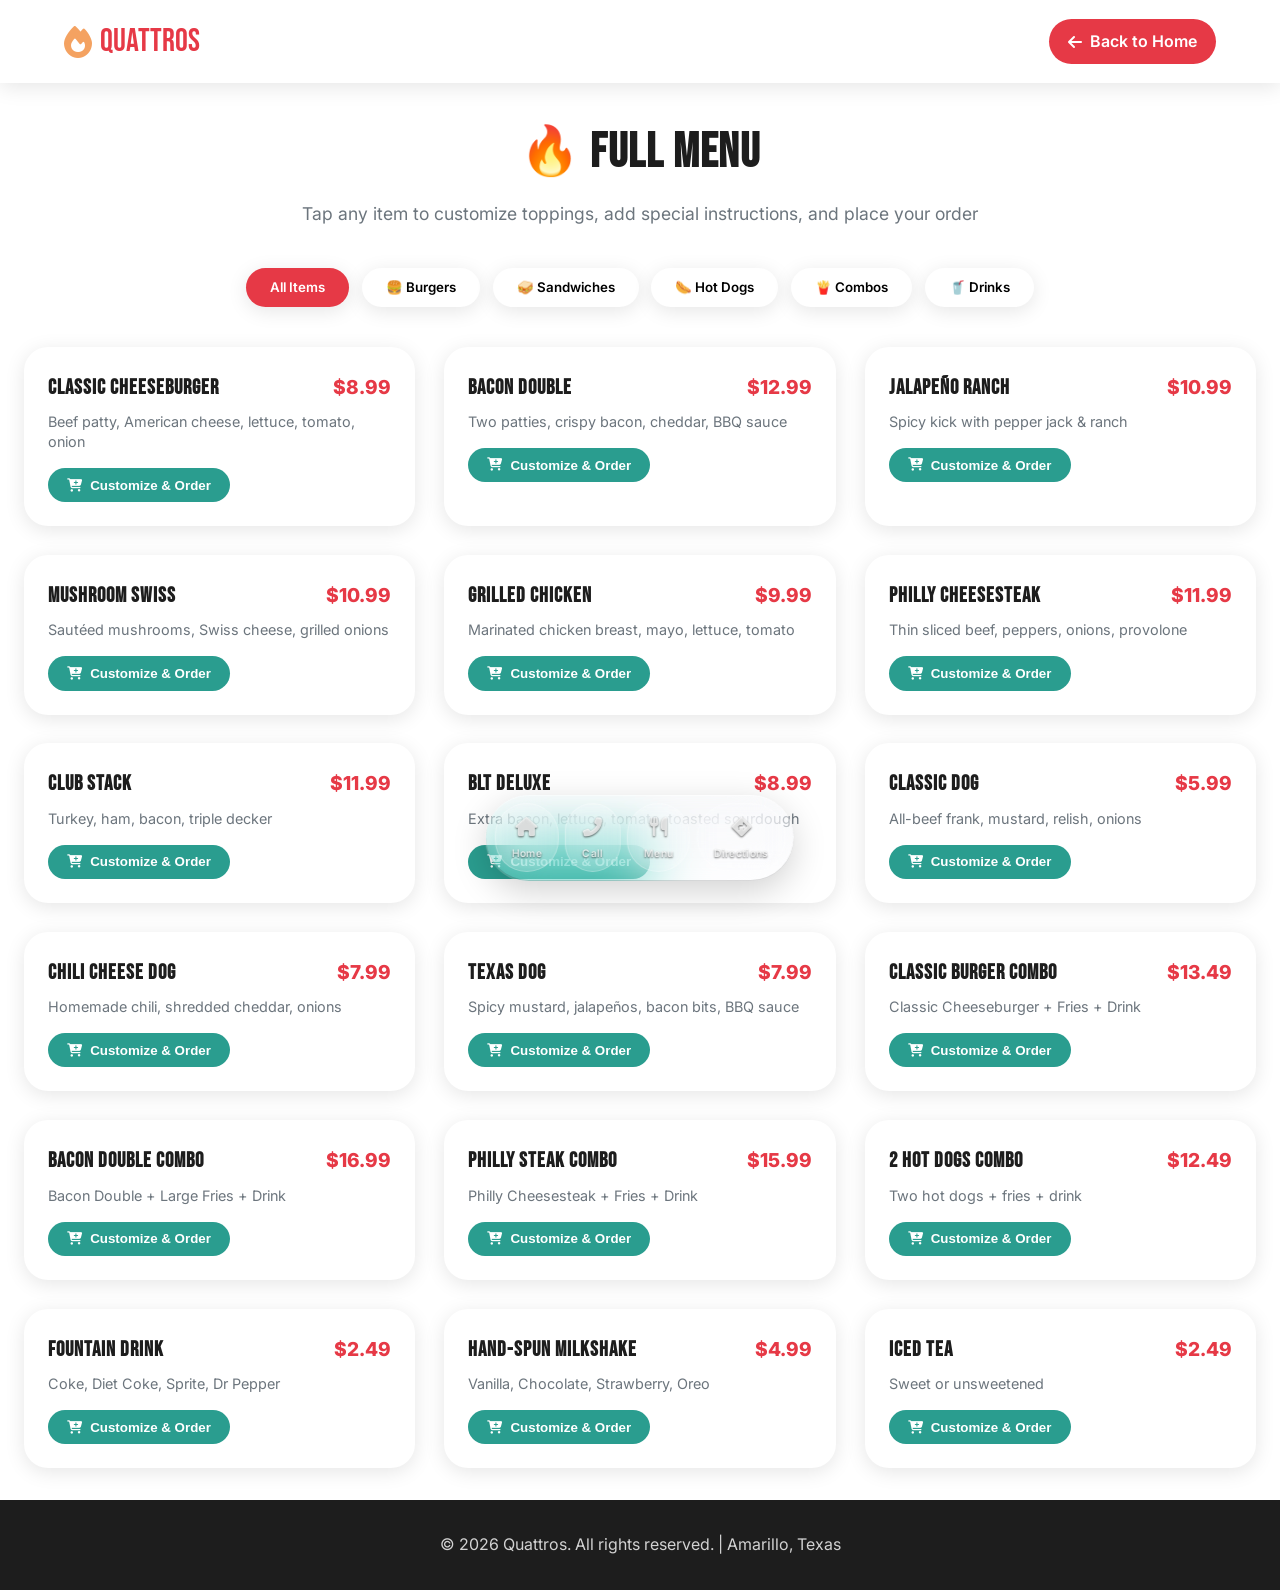
<file: menu.html>
<!doctype html>
<html lang="en">
    <head>
        <meta charset="UTF-8" />
        <meta
            name="viewport"
            content="width=device-width, initial-scale=1.0, viewport-fit=cover"
        />
        <meta
            name="description"
            content="Quattros full menu - customize your burger, sandwich, or hot dog with toppings, condiments, and choose pickup or delivery. Order online now!"
        />
        <meta name="robots" content="index, follow" />

        <meta
            property="og:title"
            content="Quattros Menu - Customize & Order Online"
        />
        <meta
            property="og:description"
            content="Build your perfect meal with our full menu. Choose pickup, curbside, or delivery."
        />
        <meta property="og:type" content="website" />

        <link
            rel="canonical"
            href="https://www.quattrosamarillo.com/menu.html"
        />
        <link rel="icon" type="image/x-icon" href="assets/images/favicon.ico" />

        <link rel="preconnect" href="https://fonts.googleapis.com" />
        <link rel="preconnect" href="https://fonts.gstatic.com" crossorigin />
        <link
            href="https://fonts.googleapis.com/css2?family=Bebas+Neue&family=Inter:wght@400;500;600;700;800&display=swap"
            rel="stylesheet"
        />
        <link
            rel="stylesheet"
            href="https://cdnjs.cloudflare.com/ajax/libs/font-awesome/6.4.0/css/all.min.css"
        />
        <link rel="stylesheet" href="/assets/css/styles.css" />
        <link rel="stylesheet" href="/assets/css/menu-styles.css" />

        <title>Quattros Full Menu | Customize & Order Online</title>
    </head>
    <body>
        <nav class="menu-nav">
            <div class="nav-container">
                <a href="index.html" class="logo">
                    <i class="fas fa-fire"></i>
                    QUATTROS
                </a>
                <a href="index.html" class="back-home-btn">
                    <i class="fas fa-arrow-left"></i>
                    Back to Home
                </a>
            </div>
        </nav>

        <main class="menu-full-page">
            <div class="menu-header-page">
                <h1>🔥 Full Menu</h1>
                <p>
                    Tap any item to customize toppings, add special
                    instructions, and place your order
                </p>
            </div>

            <div class="category-filter">
                <button data-cat="all" class="filter-btn active">
                    All Items
                </button>
                <button data-cat="burgers" class="filter-btn">
                    🍔 Burgers
                </button>
                <button data-cat="sandwiches" class="filter-btn">
                    🥪 Sandwiches
                </button>
                <button data-cat="hotdogs" class="filter-btn">
                    🌭 Hot Dogs
                </button>
                <button data-cat="combos" class="filter-btn">🍟 Combos</button>
                <button data-cat="drinks" class="filter-btn">🥤 Drinks</button>
            </div>

            <div id="menuContainer" class="menu-items-grid"></div>
        </main>

        <!-- Order Modal -->
        <div id="orderModal" class="modal">
            <div class="modal-content">
                <div class="modal-header">
                    <h3 id="modalItemName">Item Name</h3>
                    <span class="close-modal">&times;</span>
                </div>
                <div class="modal-body">
                    <p class="modal-price" id="modalPrice">$0.00</p>
                    <form id="orderForm">
                        <input type="hidden" id="itemId" />
                        <input type="hidden" id="itemPrice" />

                        <div class="form-group">
                            <label
                                ><i class="fas fa-sliders-h"></i> Customizations
                                (add/remove)</label
                            >
                            <textarea
                                id="customizations"
                                rows="2"
                                placeholder="Examples: no pickles, extra cheese, add bacon, lettuce on side"
                            ></textarea>
                        </div>

                        <div class="form-group">
                            <label
                                ><i class="fas fa-mortar-pestle"></i> Condiments
                                & Extras</label
                            >
                            <input
                                type="text"
                                id="condiments"
                                placeholder="Ketchup, mustard, mayo, BBQ, jalapeños..."
                            />
                        </div>

                        <!-- Inside the modal, replace the Order Type section -->
                         <div class="form-group">
                             <label>📦 Order Type</label>
                             <div class="radio-group">
                                 <label>
                                     <input type="radio" name="orderType" value="Pickup" checked>
                                     Pickup <span style="color: #6c757d; font-size: 0.85rem;">(In-store)</span>
                                 </label>
                                 <label>
                                     <input type="radio" name="orderType" value="Curbside">
                                     Curbside
                                 </label>
                                 <label>
                                     <input type="radio" name="orderType" value="Delivery">
                                     Delivery <span style="color: #e63946; font-size: 0.85rem;">(+$3.99)</span>
                                 </label>
                             </div>
                         </div>

                        <div
                            id="addressGroup"
                            class="form-group"
                            style="display: none"
                        >
                            <label>🏠 Delivery Address</label>
                            <input
                                type="text"
                                id="deliveryAddress"
                                placeholder="Street address, city, zip"
                            />
                        </div>

                        <div class="form-group">
                            <label>⏱️ Pickup/Ready Time</label>
                            <input
                                type="text"
                                id="timeNote"
                                placeholder="ASAP, 6:30 PM, or call when ready"
                            />
                        </div>

                        <div class="form-group">
                            <label>📱 Your Phone</label>
                            <input
                                type="tel"
                                id="customerPhone"
                                required
                                placeholder="(806) 555-1234"
                            />
                        </div>

                        <div class="form-group">
                            <label>👤 Your Name</label>
                            <input
                                type="text"
                                id="customerName"
                                required
                                placeholder="Full name"
                            />
                        </div>

                        <button type="submit" class="btn-submit-order">
                            <i class="fas fa-paper-plane"></i> Send Order to
                            Quattros
                        </button>
                    </form>
                </div>
            </div>
        </div>

        <footer>
            <p>&copy; 2026 Quattros. All rights reserved. | Amarillo, Texas</p>
        </footer>
        
               <!-- Sticky Action Bar - Premium Liquid Glass -->
               <div class="sticky-action-bar">
               
                   <a href="index.html" class="action-btn" id="homeBtn">
                       <div class="btn-icon">
                           <i class="fas fa-home"></i>
                       </div>
                       <span class="btn-label">Home</span>
                       <div class="btn-glow"></div>
                   </a>
               
                   <a href="tel:+18065551234" class="action-btn" id="callBtn">
                       <div class="btn-icon">
                           <i class="fas fa-phone-alt"></i>
                       </div>
                       <span class="btn-label">Call</span>
                       <div class="btn-glow"></div>
                   </a>
                   
                   <a href="menu.html" class="action-btn" id="menuBtn">
                       <div class="btn-icon">
                           <i class="fas fa-utensils"></i>
                       </div>
                       <span class="btn-label">Menu</span>
                       <div class="btn-glow"></div>
                   </a>
                   
                   <a href="https://maps.google.com/?q=Amarillo+TX" target="_blank" class="action-btn" id="directionsBtn">
                       <div class="btn-icon">
                           <i class="fas fa-directions"></i>
                       </div>
                       <span class="btn-label">Directions</span>
                       <div class="btn-glow"></div>
                   </a>
               
               </div>
        <script src="/assets/js/menu-scripts.js"></script>
    </body>
</html>
</file>
<file: assets/css/styles.css>
:root {
     --primary: #e63946;
     --primary-dark: #d62828;
     --secondary: #f4a261;
     --accent: #2a9d8f;
     --dark: #1d1d1d;
     --light: #f8f9fa;
     --gray: #6c757d;
     --white: #ffffff;
     --shadow: 0 4px 20px rgba(0, 0, 0, 0.1);
     --shadow-hover: 0 8px 30px rgba(0, 0, 0, 0.15);
}

* {
     margin: 0;
     padding: 0;
     box-sizing: border-box;
}

html {
     scroll-behavior: smooth;
}

body {
     font-family: "Inter", sans-serif;
     background-color: var(--light);
     color: var(--dark);
     line-height: 1.6;
     overflow-x: hidden;
}

h1,
h2,
h3,
.brand {
     font-family: "Bebas Neue", sans-serif;
     letter-spacing: 1px;
}

/* Navigation */
nav {
     position: fixed;
     top: 0;
     width: 100%;
     background: rgba(255, 255, 255, 0.95);
     backdrop-filter: blur(10px);
     z-index: 1000;
     padding: 1rem 0;
     box-shadow: var(--shadow);
     transition: all 0.3s ease;
}

.nav-container {
     max-width: 1200px;
     margin: 0 auto;
     padding: 0 1.5rem;
     display: flex;
     justify-content: space-between;
     align-items: center;
}

.logo {
     font-family: "Bebas Neue", sans-serif;
     font-size: 2rem;
     color: var(--primary);
     text-decoration: none;
     display: flex;
     align-items: center;
     gap: 0.5rem;
}

.logo i {
     color: var(--secondary);
}

.nav-phone {
     display: flex;
     align-items: center;
     gap: 0.5rem;
     color: var(--dark);
     text-decoration: none;
     font-weight: 600;
     font-size: 1.1rem;
     transition: color 0.3s;
}

.nav-phone:hover {
     color: var(--primary);
}

/* Hero Section */
.hero {
     margin-top: 70px;
     background: linear-gradient(135deg, var(--dark) 0%, #2d2d2d 100%);
     color: var(--white);
     padding: 4rem 1.5rem;
     position: relative;
     overflow: hidden;
}

.hero::before {
     content: "";
     position: absolute;
     top: -50%;
     right: -20%;
     width: 600px;
     height: 600px;
     background: radial-gradient(
     circle,
     rgba(230, 57, 70, 0.2) 0%,
     transparent 70%
     );
     border-radius: 50%;
}

.hero-container {
     max-width: 1200px;
     margin: 0 auto;
     display: grid;
     grid-template-columns: 1fr;
     gap: 3rem;
     align-items: center;
     position: relative;
     z-index: 1;
}

.hero-content h1 {
     font-size: 3.5rem;
     line-height: 1;
     margin-bottom: 1rem;
     background: linear-gradient(135deg, var(--white) 0%, var(--secondary) 100%);
     -webkit-background-clip: text;
     -webkit-text-fill-color: transparent;
     background-clip: text;
}

.hero-content p {
     font-size: 1.25rem;
     color: #ccc;
     margin-bottom: 2rem;
     max-width: 500px;
}

.status-badge {
     display: inline-flex;
     align-items: center;
     gap: 0.5rem;
     background: rgba(42, 157, 143, 0.2);
     color: var(--accent);
     padding: 0.5rem 1rem;
     border-radius: 50px;
     font-size: 0.9rem;
     font-weight: 600;
     margin-bottom: 1.5rem;
     border: 1px solid rgba(42, 157, 143, 0.3);
}

.status-badge::before {
     content: "";
     width: 8px;
     height: 8px;
     background: var(--accent);
     border-radius: 50%;
     animation: pulse 2s infinite;
}

@keyframes pulse {
     0%,
     100% {
          opacity: 1;
     }
     50% {
          opacity: 0.5;
     }
}

.hero-buttons {
     display: flex;
     gap: 1rem;
     flex-wrap: wrap;
}

.btn {
     display: inline-flex;
     align-items: center;
     justify-content: center;
     gap: 0.5rem;
     padding: 1rem 2rem;
     border-radius: 12px;
     font-weight: 700;
     font-size: 1.1rem;
     text-decoration: none;
     transition: all 0.3s ease;
     border: none;
     cursor: pointer;
     min-height: 56px;
}

.btn-primary {
     background: var(--primary);
     color: var(--white);
     box-shadow: 0 4px 15px rgba(230, 57, 70, 0.4);
}

.btn-primary:hover {
     background: var(--primary-dark);
     transform: translateY(-2px);
     box-shadow: 0 6px 20px rgba(230, 57, 70, 0.5);
}

.btn-secondary {
     background: transparent;
     color: var(--white);
     border: 2px solid var(--white);
}

.btn-secondary:hover {
     background: var(--white);
     color: var(--dark);
}

.hero-image {
     position: relative;
}

.hero-image img {
     width: 100%;
     max-width: 600px;
     border-radius: 20px;
     box-shadow: 0 20px 60px rgba(0, 0, 0, 0.5);
     transform: rotate(-3deg);
     transition: transform 0.3s ease;
}

.hero-image:hover img {
     transform: rotate(0deg) scale(1.02);
}

.floating-badge {
     position: absolute;
     bottom: 20px;
     left: -20px;
     background: var(--white);
     color: var(--dark);
     padding: 1rem 1.5rem;
     border-radius: 15px;
     box-shadow: var(--shadow);
     font-weight: 700;
     display: flex;
     align-items: center;
     gap: 0.5rem;
     animation: float 3s ease-in-out infinite;
}

@keyframes float {
     0%,
     100% {
          transform: translateY(0);
     }
     50% {
          transform: translateY(-10px);
     }
}

/* Sticky Action Bar */
.sticky-bar {
     position: fixed;
     bottom: 0;
     left: 0;
     right: 0;
     background: var(--white);
     padding: 1rem;
     box-shadow: 0 -4px 20px rgba(0, 0, 0, 0.1);
     z-index: 999;
     display: flex;
     justify-content: space-around;
     gap: 1rem;
     border-top: 3px solid var(--primary);
}

.sticky-btn {
     flex: 1;
     display: flex;
     flex-direction: column;
     align-items: center;
     gap: 0.25rem;
     text-decoration: none;
     color: var(--dark);
     font-size: 0.75rem;
     font-weight: 600;
     transition: color 0.3s;
}

.sticky-btn i {
     font-size: 1.5rem;
     color: var(--primary);
}

.sticky-btn:hover {
     color: var(--primary);
}

/* Section Styles */
section {
     padding: 4rem 1.5rem;
}

.container {
     max-width: 1200px;
     margin: 0 auto;
}

.section-header {
     text-align: center;
     margin-bottom: 3rem;
}

.section-header h2 {
     font-size: 2.5rem;
     color: var(--dark);
     margin-bottom: 0.5rem;
}

.section-header p {
     color: var(--gray);
     font-size: 1.1rem;
}

/* About Section */
.about {
     background: var(--white);
}

.about-content {
     max-width: 800px;
     margin: 0 auto;
     text-align: center;
     font-size: 1.2rem;
     line-height: 1.8;
     color: var(--gray);
}

.about-content strong {
     color: var(--primary);
}

/* Menu Section */
.menu {
     background: var(--light);
}

.menu-grid {
     display: grid;
     grid-template-columns: repeat(auto-fit, minmax(280px, 1fr));
     gap: 2rem;
}

.menu-category {
     background: var(--white);
     border-radius: 20px;
     padding: 2rem;
     box-shadow: var(--shadow);
     transition:
     transform 0.3s ease,
     box-shadow 0.3s ease;
}

.menu-category:hover {
     transform: translateY(-5px);
     box-shadow: var(--shadow-hover);
}

.category-header {
     display: flex;
     align-items: center;
     gap: 1rem;
     margin-bottom: 1.5rem;
     padding-bottom: 1rem;
     border-bottom: 3px solid var(--light);
}

.category-icon {
     width: 50px;
     height: 50px;
     background: var(--primary);
     color: var(--white);
     border-radius: 12px;
     display: flex;
     align-items: center;
     justify-content: center;
     font-size: 1.5rem;
}

.category-header h3 {
     font-size: 1.8rem;
     color: var(--dark);
}

.menu-item {
     display: flex;
     justify-content: space-between;
     align-items: flex-start;
     padding: 1rem 0;
     border-bottom: 1px solid #eee;
}

.menu-item:last-child {
     border-bottom: none;
}

.item-info h4 {
     font-size: 1.1rem;
     color: var(--dark);
     margin-bottom: 0.25rem;
     font-family: "Inter", sans-serif;
     font-weight: 700;
}

.item-info p {
     font-size: 0.9rem;
     color: var(--gray);
}

.item-price {
     font-weight: 700;
     color: var(--primary);
     font-size: 1.1rem;
     white-space: nowrap;
     margin-left: 1rem;
}

/* Gallery Section */
.gallery {
     background: var(--dark);
     color: var(--white);
}

.gallery .section-header h2 {
     color: var(--white);
}

.gallery-grid {
     display: grid;
     grid-template-columns: repeat(2, 1fr);
     gap: 1rem;
}

.gallery-item {
     position: relative;
     overflow: hidden;
     border-radius: 15px;
     aspect-ratio: 1;
     cursor: pointer;
}

.gallery-item img {
     width: 100%;
     height: 100%;
     object-fit: cover;
     transition: transform 0.5s ease;
}

.gallery-item:hover img {
     transform: scale(1.1);
}

.gallery-item.large {
     grid-column: span 2;
     aspect-ratio: 16/9;
}

.gallery-overlay {
     position: absolute;
     bottom: 0;
     left: 0;
     right: 0;
     background: linear-gradient(to top, rgba(0, 0, 0, 0.8), transparent);
     padding: 1.5rem;
     opacity: 0;
     transition: opacity 0.3s ease;
}

.gallery-item:hover .gallery-overlay {
     opacity: 1;
}

/* Testimonials */
.testimonials {
     background: var(--white);
}

.testimonial-grid {
     display: grid;
     grid-template-columns: repeat(auto-fit, minmax(300px, 1fr));
     gap: 2rem;
}

.testimonial-card {
     background: var(--light);
     padding: 2rem;
     border-radius: 20px;
     position: relative;
     border-left: 4px solid var(--primary);
}

.testimonial-card::before {
     content: '"';
     position: absolute;
     top: 1rem;
     right: 1.5rem;
     font-size: 4rem;
     color: var(--primary);
     opacity: 0.2;
     font-family: serif;
     line-height: 1;
}

.stars {
     color: var(--secondary);
     margin-bottom: 1rem;
     font-size: 1.2rem;
}

.testimonial-text {
     font-size: 1.1rem;
     color: var(--dark);
     margin-bottom: 1rem;
     font-style: italic;
}

.testimonial-author {
     font-weight: 700;
     color: var(--gray);
}

/* Location Section */
.location {
     background: var(--light);
}

.location-grid {
     display: grid;
     grid-template-columns: 1fr;
     gap: 2rem;
}

.map-container {
     background: var(--white);
     border-radius: 20px;
     overflow: hidden;
     box-shadow: var(--shadow);
     height: 400px;
}

.map-container iframe {
     width: 100%;
     height: 100%;
     border: none;
}

.hours-card {
     background: var(--white);
     padding: 2rem;
     border-radius: 20px;
     box-shadow: var(--shadow);
}

.hours-card h3 {
     font-size: 1.5rem;
     margin-bottom: 1.5rem;
     color: var(--dark);
     display: flex;
     align-items: center;
     gap: 0.5rem;
}

.hours-list {
     list-style: none;
}

.hours-list li {
     display: flex;
     justify-content: space-between;
     padding: 0.75rem 0;
     border-bottom: 1px solid #eee;
     font-size: 1.1rem;
}

.hours-list li:last-child {
     border-bottom: none;
}

.hours-list .day {
     font-weight: 600;
     color: var(--dark);
}

.hours-list .time {
     color: var(--gray);
}

.hours-list .today {
     color: var(--accent);
     font-weight: 700;
}

.address-box {
     margin-top: 2rem;
     padding-top: 2rem;
     border-top: 2px solid var(--light);
}

.address-box p {
     display: flex;
     align-items: center;
     gap: 0.5rem;
     font-size: 1.1rem;
     color: var(--dark);
}

/* CTA Section */
.cta-section {
     background: linear-gradient(
     135deg,
     var(--primary) 0%,
     var(--primary-dark) 100%
     );
     color: var(--white);
     text-align: center;
     padding: 5rem 1.5rem;
     position: relative;
     overflow: hidden;
}

.cta-section::before {
     content: "";
     position: absolute;
     top: 0;
     left: 0;
     right: 0;
     bottom: 0;
     background: url('data:image/svg+xml,<svg width="100" height="100" xmlns="http://www.w3.org/2000/svg"><rect width="100" height="100" fill="none" stroke="rgba(255,255,255,0.1)" stroke-width="2"/></svg>');
     opacity: 0.3;
}

.cta-section h2 {
     font-size: 3rem;
     margin-bottom: 1rem;
     position: relative;
}

.cta-section p {
     font-size: 1.25rem;
     margin-bottom: 2rem;
     opacity: 0.9;
     position: relative;
}

.cta-buttons {
     display: flex;
     gap: 1rem;
     justify-content: center;
     flex-wrap: wrap;
     position: relative;
}

.btn-white {
     background: var(--white);
     color: var(--primary);
}

.btn-white:hover {
     background: var(--light);
     transform: translateY(-2px);
}

.btn-outline-white {
     background: transparent;
     color: var(--white);
     border: 2px solid var(--white);
}

.btn-outline-white:hover {
     background: var(--white);
     color: var(--primary);
}

/* Contact Section */
.contact {
     background: var(--white);
     padding-bottom: 6rem;
}

.contact-grid {
     display: grid;
     grid-template-columns: 1fr;
     gap: 3rem;
}

.contact-info h3 {
     font-size: 2rem;
     margin-bottom: 1rem;
     color: var(--dark);
}

.contact-info > p {
     color: var(--gray);
     margin-bottom: 2rem;
     font-size: 1.1rem;
}

.contact-methods {
     display: flex;
     flex-direction: column;
     gap: 1.5rem;
}

.contact-method {
     display: flex;
     align-items: center;
     gap: 1rem;
     padding: 1.5rem;
     background: var(--light);
     border-radius: 15px;
     text-decoration: none;
     color: var(--dark);
     transition: all 0.3s ease;
}

.contact-method:hover {
     background: var(--primary);
     color: var(--white);
     transform: translateX(5px);
}

.contact-method i {
     font-size: 1.5rem;
     color: var(--primary);
     transition: color 0.3s;
}

.contact-method:hover i {
     color: var(--white);
}

.contact-method div strong {
     display: block;
     font-size: 1.2rem;
     margin-bottom: 0.25rem;
}

.contact-method div span {
     font-size: 0.9rem;
     opacity: 0.8;
}

.contact-form {
     background: var(--light);
     padding: 2rem;
     border-radius: 20px;
}

.form-group {
     margin-bottom: 1.5rem;
}

.form-group label {
     display: block;
     margin-bottom: 0.5rem;
     font-weight: 600;
     color: var(--dark);
}

.form-group input,
.form-group textarea {
     width: 100%;
     padding: 1rem;
     border: 2px solid #ddd;
     border-radius: 10px;
     font-family: inherit;
     font-size: 1rem;
     transition: border-color 0.3s;
}

.form-group input:focus,
.form-group textarea:focus {
     outline: none;
     border-color: var(--primary);
}

.form-group textarea {
     resize: vertical;
     min-height: 120px;
}

/* Footer */
footer {
     background: var(--dark);
     color: var(--white);
     text-align: center;
     padding: 2rem;
     margin-bottom: 70px;
}

footer p {
     opacity: 0.8;
}

/* Responsive */
@media (min-width: 768px) {
     .hero-container {
          grid-template-columns: 1fr 1fr;
     }

     .hero-content h1 {
          font-size: 4.5rem;
     }

     .gallery-grid {
          grid-template-columns: repeat(3, 1fr);
     }

     .location-grid {
          grid-template-columns: 2fr 1fr;
     }

     .contact-grid {
          grid-template-columns: 1fr 1fr;
     }

     .sticky-bar {
          display: none;
     }

     footer {
          margin-bottom: 0;
     }

     section {
          padding: 5rem 2rem;
     }
}

@media (min-width: 1024px) {
     .hero-content h1 {
          font-size: 5rem;
     }

     .section-header h2 {
          font-size: 3rem;
     }
}

/* Animations */
.fade-in {
     opacity: 0;
     transform: translateY(30px);
     transition:
     opacity 0.6s ease,
     transform 0.6s ease;
}

.fade-in.visible {
     opacity: 1;
     transform: translateY(0);
}

/* Quattros Custom Menu Button - Pearl Style */
.quattros-menu-btn {
     --white: #ffe7ff;
     --bg: #e63946;
     --primary-glow: #f4a261;
     --radius: 100px;
     outline: none;
     cursor: pointer;
     border: 0;
     position: relative;
     border-radius: var(--radius);
     background-color: var(--bg);
     transition: all 0.2s ease;
     box-shadow:
     inset 0 0.3rem 0.9rem rgba(255, 255, 255, 0.4),
     inset 0 -0.1rem 0.3rem rgba(0, 0, 0, 0.2),
     inset 0 -0.4rem 0.9rem rgba(244, 162, 97, 0.5),
     0 2rem 2rem rgba(0, 0, 0, 0.2),
     0 0.5rem 0.5rem -0.4rem rgba(0, 0, 0, 0.5);
}

.quattros-menu-btn .btn-wrap {
     font-size: 1.2rem;
     font-weight: 700;
     color: var(--white);
     padding: 1rem 2rem;
     border-radius: inherit;
     position: relative;
     overflow: hidden;
     font-family: 'Inter', sans-serif;
     letter-spacing: 0.5px;
}

.quattros-menu-btn .btn-wrap p span:nth-child(2) {
     display: none;
}

.quattros-menu-btn:hover .btn-wrap p span:nth-child(1) {
     display: none;
}

.quattros-menu-btn:hover .btn-wrap p span:nth-child(2) {
     display: inline-block;
}

.quattros-menu-btn .btn-wrap p {
     display: flex;
     align-items: center;
     justify-content: center;
     gap: 0.75rem;
     margin: 0;
     transition: all 0.2s ease;
     transform: translateY(2%);
     mask-image: linear-gradient(to bottom, white 40%, transparent);
}

.quattros-menu-btn .btn-wrap::before,
.quattros-menu-btn .btn-wrap::after {
     content: "";
     position: absolute;
     transition: all 0.3s ease;
}

.quattros-menu-btn .btn-wrap::before {
     left: -15%;
     right: -15%;
     bottom: 25%;
     top: -100%;
     border-radius: 50%;
     background-color: rgba(255, 255, 255, 0.2);
}

.quattros-menu-btn .btn-wrap::after {
     left: 6%;
     right: 6%;
     top: 12%;
     bottom: 40%;
     border-radius: 22px 22px 0 0;
     box-shadow: inset 0 10px 8px -10px rgba(255, 255, 255, 0.9);
     background: linear-gradient(
     180deg,
     rgba(255, 255, 255, 0.4) 0%,
     rgba(0, 0, 0, 0) 50%,
     rgba(0, 0, 0, 0) 100%
     );
}

.quattros-menu-btn:hover {
     background-color: #d62828;
     box-shadow:
     inset 0 0.3rem 0.9rem rgba(255, 255, 255, 0.5),
     inset 0 -0.1rem 0.3rem rgba(0, 0, 0, 0.3),
     inset 0 -0.4rem 0.9rem rgba(244, 162, 97, 0.8),
     0 2rem 2.5rem rgba(0, 0, 0, 0.3),
     0 0.5rem 0.8rem -0.4rem rgba(0, 0, 0, 0.6);
}

.quattros-menu-btn:hover .btn-wrap::before {
     transform: translateY(-5%);
}

.quattros-menu-btn:hover .btn-wrap::after {
     opacity: 0.6;
     transform: translateY(5%);
}

.quattros-menu-btn:hover .btn-wrap p {
     transform: translateY(-4%);
}

.quattros-menu-btn:active {
     transform: translateY(4px);
     box-shadow:
     inset 0 0.3rem 0.5rem rgba(255, 255, 255, 0.6),
     inset 0 -0.1rem 0.3rem rgba(0, 0, 0, 0.3),
     inset 0 -0.4rem 0.9rem rgba(244, 162, 97, 0.6),
     0 1.5rem 1.5rem rgba(0, 0, 0, 0.2),
     0 0.3rem 0.5rem -0.3rem rgba(0, 0, 0, 0.5);
}

/* Responsive adjustments */
@media (max-width: 768px) {
     .quattros-menu-btn .btn-wrap {
          font-size: 1rem;
          padding: 0.8rem 1.5rem;
     }

     .quattros-menu-btn .btn-wrap p {
          gap: 0.5rem;
     }
}

@media (max-width: 480px) {
     .quattros-menu-btn .btn-wrap {
          font-size: 0.9rem;
          padding: 0.7rem 1.2rem;
     }
}
/* ============================================
   PREMIUM STICKY ACTION BAR - TRUE GLASS
   ============================================ */

.sticky-action-bar {
     position: fixed;
     bottom: 1.2rem;
     left: 50%;
     transform: translateX(-50%);
     display: flex;
     gap: 0.4rem;
     padding: 0.55rem;
     z-index: 1000;

     /* FIXED glass visibility */
     background: rgba(245, 245, 255, 0.14);
     backdrop-filter: blur(28px) saturate(180%);
     -webkit-backdrop-filter: blur(28px) saturate(180%);

     box-shadow:
     0 10px 35px rgba(0, 0, 0, 0.18),
     inset 0 1px 0 rgba(255, 255, 255, 0.35),
     inset 0 -1px 0 rgba(0, 0, 0, 0.15),
     0 0 0 1px rgba(255, 255, 255, 0.25);

     border-radius: 100px;
}

/* Buttons */
.action-btn {
     position: relative;
     display: flex;
     flex-direction: column;
     align-items: center;
     justify-content: center;
     gap: 0.2rem;
     text-decoration: none;
     padding: 0.5rem 1rem;
     border-radius: 80px;
     overflow: hidden;

     background: rgba(255, 255, 255, 0.12);
     backdrop-filter: blur(10px);
     border: 1px solid rgba(255, 255, 255, 0.25);

     transition: all 0.25s cubic-bezier(0.2, 0.9, 0.4, 1.1);
}

/* Icons */
.btn-icon {
     font-size: 1.2rem;
     z-index: 2;
}

/* Default glass icon */
.btn-icon i {
     color: rgba(255, 255, 255, 0.78);

     /* soft glow for glass feel */
     text-shadow:
     0 1px 2px rgba(0, 0, 0, 0.6),
     0 0 6px rgba(255, 255, 255, 0.15);

     transition: all 0.25s ease;
}
/* Labels */
.btn-label {
     font-size: 0.65rem;
     font-weight: 600;
     letter-spacing: 0.3px;

     color: rgba(255, 255, 255, 0.78);

     /* depth + readability on glass */
     text-shadow:
     0 1px 2px rgba(0, 0, 0, 0.6),
     0 0 4px rgba(255, 255, 255, 0.12);

     z-index: 2;
     transition: all 0.25s ease;
}

/* ===== REAL GLASS ACTIVE STATE ===== */
.action-btn.active {
     background: rgba(230, 57, 70, 0.18);
     backdrop-filter: blur(14px) saturate(180%);
     border: 1px solid rgba(255, 255, 255, 0.35);

     box-shadow:
     0 6px 20px rgba(230, 57, 70, 0.25),
     inset 0 1px 0 rgba(255, 255, 255, 0.35),
     inset 0 -1px 0 rgba(230, 57, 70, 0.25);
}

.action-btn.active i,
.action-btn.active .btn-label {
     color: white;
}

/* Hover */
.action-btn:hover {
     transform: translateY(-3px);
     background: rgba(255, 255, 255, 0.2);
}

/* Click feedback (CRITICAL) */
.action-btn.active-click {
     transform: scale(0.92);
     background: rgba(230, 57, 70, 0.25);
     box-shadow:
     0 2px 10px rgba(230, 57, 70, 0.35);
}

/* Glow */
.btn-glow {
     position: absolute;
     top: 50%;
     left: 50%;
     width: 0;
     height: 0;
     border-radius: 50%;
     transform: translate(-50%, -50%);
     background: radial-gradient(circle, rgba(255,255,255,0.6), transparent);
     opacity: 0;
     transition: 0.3s;
}

.action-btn:hover .btn-glow {
     width: 80px;
     height: 80px;
     opacity: 0.25;
}

/* Responsive */
@media (max-width: 600px) {
     .action-btn {
          padding: 0.45rem 0.8rem;
     }
}

body {
     background: radial-gradient(circle at top, #1e293b, #020617);
}

.action-btn.active .btn-icon i {
     color: rgba(255, 255, 255, 0.95);

     text-shadow:
     0 1px 2px rgba(0, 0, 0, 0.5),
     0 0 8px rgba(230, 57, 70, 0.6);
}

.action-btn:hover .btn-icon i {
     color: rgba(255, 255, 255, 1);

     text-shadow:
     0 2px 4px rgba(0, 0, 0, 0.6),
     0 0 10px rgba(255, 255, 255, 0.25);
}
</file>
<file: assets/css/menu-styles.css>
.menu-nav {
     position: sticky;
     top: 0;
     background: rgba(255, 255, 255, 0.98);
     backdrop-filter: blur(10px);
     z-index: 100;
     padding: 1rem 0;
     box-shadow: var(--shadow);
}

.back-home-btn {
     display: inline-flex;
     align-items: center;
     gap: 0.5rem;
     background: var(--primary);
     color: white;
     padding: 0.6rem 1.2rem;
     border-radius: 40px;
     text-decoration: none;
     font-weight: 600;
     transition: transform 0.2s;
}

.back-home-btn:hover {
     transform: translateX(-3px);
     background: var(--primary-dark);
}

.menu-full-page {
     max-width: 1300px;
     margin: 2rem auto;
     padding: 0 1.5rem;
}

.menu-header-page {
     text-align: center;
     margin-bottom: 2.5rem;
}

.menu-header-page h1 {
     font-size: 3rem;
     color: var(--dark);
     margin-bottom: 0.5rem;
}

.menu-header-page p {
     color: var(--gray);
     font-size: 1.1rem;
}

.category-filter {
     display: flex;
     flex-wrap: wrap;
     justify-content: center;
     gap: 0.8rem;
     margin-bottom: 2.5rem;
}

.filter-btn {
     background: white;
     border: none;
     padding: 0.7rem 1.5rem;
     border-radius: 40px;
     font-weight: 600;
     cursor: pointer;
     font-family: 'Inter', sans-serif;
     box-shadow: var(--shadow);
     transition: all 0.2s;
}

.filter-btn.active {
     background: var(--primary);
     color: white;
}

.filter-btn:hover {
     transform: translateY(-2px);
}

.menu-items-grid {
     display: grid;
     grid-template-columns: repeat(auto-fill, minmax(320px, 1fr));
     gap: 1.8rem;
}

.menu-item-card {
     background: white;
     border-radius: 24px;
     overflow: hidden;
     box-shadow: var(--shadow);
     transition: transform 0.2s, box-shadow 0.2s;
     cursor: pointer;
}

.menu-item-card:hover {
     transform: translateY(-5px);
     box-shadow: var(--shadow-hover);
}

.card-body {
     padding: 1.5rem;
}

.item-header {
     display: flex;
     justify-content: space-between;
     align-items: baseline;
     margin-bottom: 0.5rem;
}

.item-header h3 {
     font-size: 1.3rem;
     font-weight: 800;
}

.item-price {
     color: var(--primary);
     font-weight: 800;
     font-size: 1.2rem;
}

.item-desc {
     color: var(--gray);
     font-size: 0.9rem;
     margin: 0.5rem 0 1rem;
     line-height: 1.4;
}

.combo-badge {
     background: #ffe5b4;
     font-size: 0.7rem;
     padding: 0.2rem 0.6rem;
     border-radius: 50px;
     display: inline-block;
     margin-left: 0.5rem;
     font-weight: 600;
}

.order-trigger {
     background: var(--accent);
     color: white;
     border: none;
     padding: 0.6rem 1.2rem;
     border-radius: 30px;
     font-weight: 600;
     display: inline-flex;
     align-items: center;
     gap: 0.5rem;
     cursor: pointer;
     transition: 0.2s;
}

.order-trigger:hover {
     background: #21867a;
}

/* Modal Styles */
.modal {
     display: none;
     position: fixed;
     top: 0;
     left: 0;
     width: 100%;
     height: 100%;
     background: rgba(0, 0, 0, 0.8);
     backdrop-filter: blur(5px);
     z-index: 2000;
     align-items: center;
     justify-content: center;
}

.modal.active {
     display: flex;
}

.modal-content {
     background: white;
     max-width: 550px;
     width: 90%;
     border-radius: 28px;
     max-height: 90vh;
     overflow-y: auto;
}

.modal-header {
     display: flex;
     justify-content: space-between;
     align-items: center;
     padding: 1.5rem;
     border-bottom: 2px solid #f0f0f0;
}

.modal-header h3 {
     font-size: 1.6rem;
     font-family: 'Bebas Neue', sans-serif;
}

.close-modal {
     font-size: 2rem;
     cursor: pointer;
     color: var(--gray);
     transition: color 0.2s;
}

.close-modal:hover {
     color: var(--primary);
}

.modal-body {
     padding: 1.5rem;
}

.modal-price {
     font-size: 1.3rem;
     font-weight: 800;
     color: var(--primary);
     margin-bottom: 1rem;
}

.form-group {
     margin-bottom: 1.2rem;
}

.form-group label {
     font-weight: 700;
     display: block;
     margin-bottom: 0.4rem;
     font-size: 0.9rem;
}

.form-group input, .form-group textarea, .form-group select {
     width: 100%;
     padding: 0.7rem;
     border-radius: 12px;
     border: 1.5px solid #e0e0e0;
     font-family: inherit;
     font-size: 0.95rem;
}

.radio-group {
     display: flex;
     gap: 1.5rem;
     flex-wrap: wrap;
     margin-top: 0.25rem;
}

.radio-group label {
     display: inline-flex;
     align-items: center;
     gap: 0.5rem;
     font-weight: normal;
     cursor: pointer;
     white-space: nowrap;
}

.radio-group input[type="radio"] {
     width: auto;
     margin: 0;
     padding: 0;
}

.btn-submit-order {
     background: var(--primary);
     color: white;
     border: none;
     width: 100%;
     padding: 1rem;
     border-radius: 40px;
     font-weight: 700;
     font-size: 1rem;
     cursor: pointer;
     transition: 0.2s;
     margin-top: 0.5rem;
}

.btn-submit-order:hover {
     background: var(--primary-dark);
     transform: scale(0.98);
}

@media (max-width: 640px) {
     .radio-group {
          gap: 1rem;
     }

     .radio-group label {
          white-space: normal;
          font-size: 0.9rem;
     }
}

@media (max-width: 640px) {
     .menu-items-grid {
          grid-template-columns: 1fr;
     }

     .category-filter {
          gap: 0.5rem;
     }

     .filter-btn {
          padding: 0.5rem 1rem;
          font-size: 0.85rem;
     }
}
/* From Uiverse.io by marcelodolza */
.button {
     --white: #ffe7ff;
     --bg: #080808;
     --radius: 100px;
     outline: none;
     cursor: pointer;
     border: 0;
     position: relative;
     border-radius: var(--radius);
     background-color: var(--bg);
     transition: all 0.2s ease;
     box-shadow:
     inset 0 0.3rem 0.9rem rgba(255, 255, 255, 0.3),
     inset 0 -0.1rem 0.3rem rgba(0, 0, 0, 0.7),
     inset 0 -0.4rem 0.9rem rgba(255, 255, 255, 0.5),
     0 3rem 3rem rgba(0, 0, 0, 0.3),
     0 1rem 1rem -0.6rem rgba(0, 0, 0, 0.8);
}
.button .wrap {
     font-size: 25px;
     font-weight: 500;
     color: rgba(255, 255, 255, 0.7);
     padding: 32px 45px;
     border-radius: inherit;
     position: relative;
     overflow: hidden;
}
.button .wrap p span:nth-child(2) {
     display: none;
}
.button:hover .wrap p span:nth-child(1) {
     display: none;
}
.button:hover .wrap p span:nth-child(2) {
     display: inline-block;
}
.button .wrap p {
     display: flex;
     align-items: center;
     gap: 12px;
     margin: 0;
     transition: all 0.2s ease;
     transform: translateY(2%);
     mask-image: linear-gradient(to bottom, white 40%, transparent);
}
.button .wrap::before,
.button .wrap::after {
     content: "";
     position: absolute;
     transition: all 0.3s ease;
}
.button .wrap::before {
     left: -15%;
     right: -15%;
     bottom: 25%;
     top: -100%;
     border-radius: 50%;
     background-color: rgba(255, 255, 255, 0.12);
}
.button .wrap::after {
     left: 6%;
     right: 6%;
     top: 12%;
     bottom: 40%;
     border-radius: 22px 22px 0 0;
     box-shadow: inset 0 10px 8px -10px rgba(255, 255, 255, 0.8);
     background: linear-gradient(
     180deg,
     rgba(255, 255, 255, 0.3) 0%,
     rgba(0, 0, 0, 0) 50%,
     rgba(0, 0, 0, 0) 100%
     );
}
.button:hover {
     box-shadow:
     inset 0 0.3rem 0.5rem rgba(255, 255, 255, 0.4),
     inset 0 -0.1rem 0.3rem rgba(0, 0, 0, 0.7),
     inset 0 -0.4rem 0.9rem rgba(255, 255, 255, 0.7),
     0 3rem 3rem rgba(0, 0, 0, 0.3),
     0 1rem 1rem -0.6rem rgba(0, 0, 0, 0.8);
}
.button:hover .wrap::before {
     transform: translateY(-5%);
}
.button:hover .wrap::after {
     opacity: 0.4;
     transform: translateY(5%);
}
.button:hover .wrap p {
     transform: translateY(-4%);
}
.button:active {
     transform: translateY(4px);
     box-shadow:
     inset 0 0.3rem 0.5rem rgba(255, 255, 255, 0.5),
     inset 0 -0.1rem 0.3rem rgba(0, 0, 0, 0.8),
     inset 0 -0.4rem 0.9rem rgba(255, 255, 255, 0.4),
     0 3rem 3rem rgba(0, 0, 0, 0.3),
     0 1rem 1rem -0.6rem rgba(0, 0, 0, 0.8);
}

/*FULl UPDATE*/

/* ============================================
   GLOBAL RESET + BASE STYLES
   ============================================ */

* {
    margin: 0;
    padding: 0;
    box-sizing: border-box;
}

html, body {
   /* background: #ffffff;
    color: #111111;
    font-family: 'Inter', sans-serif;
    line-height: 1.5;
}

/* ============================================
   LAYOUT BACKGROUNDS
   ============================================ */

body,
.menu-full-page,
.menu-nav,
section,
main,
header {
    background: #ffffff;
}
</file>
